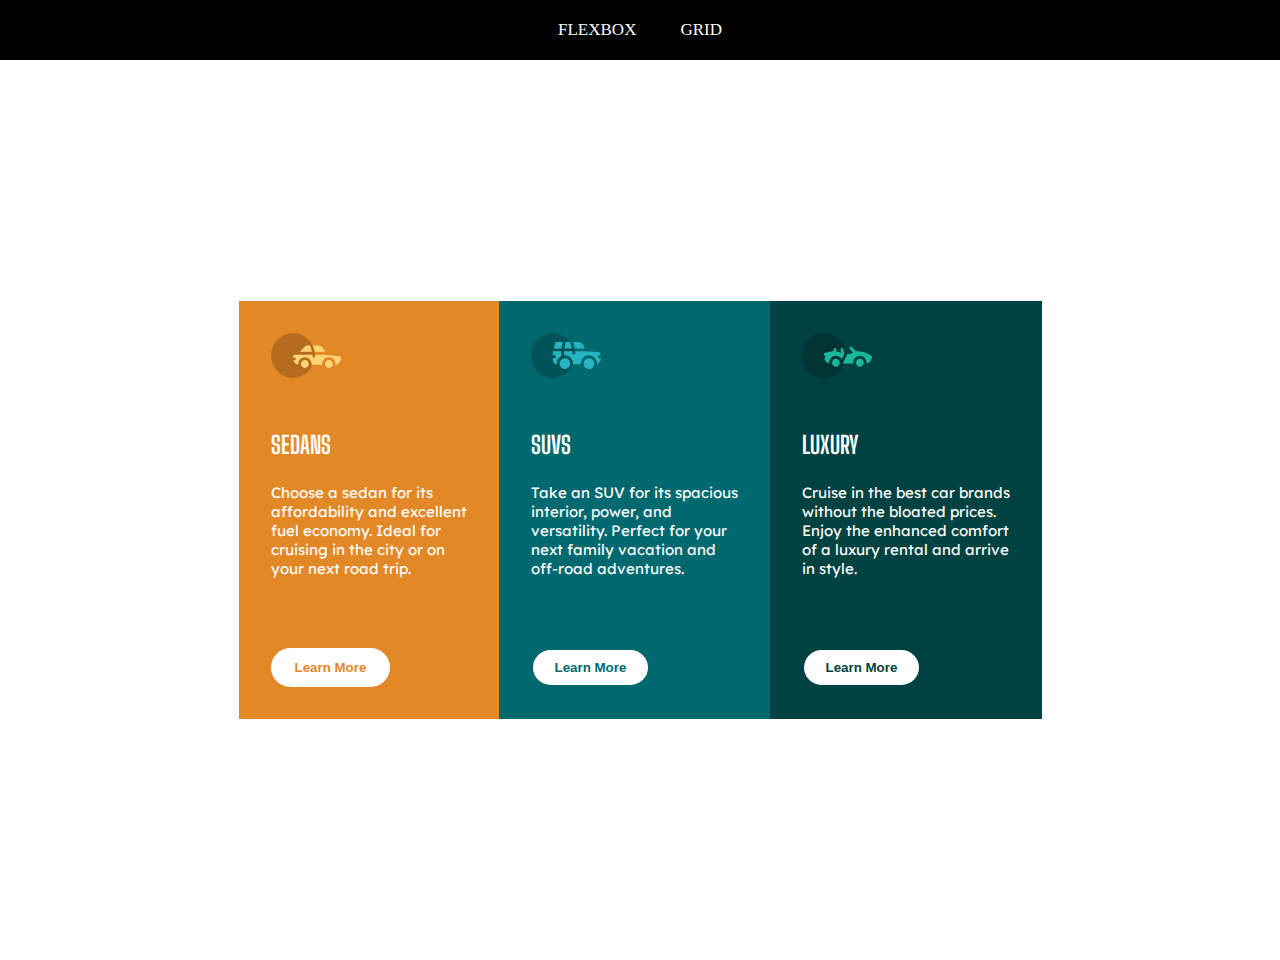
<file: index.html>
<!DOCTYPE html>
<html lang="en">
  <head>
    <meta charset="UTF-8" />
    <meta http-equiv="X-UA-Compatible" content="IE=edge" />
    <meta name="viewport" content="width=device-width, initial-scale=1.0" />
    <title>Flexbox layout</title>
    <link rel="stylesheet" href="style.css" />
    <link rel="stylesheet" href="https://fonts.google.com/specimen/Lexend+Deca">
    <link rel="stylesheet" href="https://fonts.google.com/specimen/Big+Shoulders+Display">
  </head>
  <body>
   
    <main class="all-main">
      <div class="header">
        <ul>
            <li><a target="_self" href="./index.html">Flexbox</a></li>
            <li><a href="./grid.html">Grid</a></li>
        </ul>
      </div>


<div class="main">

  <div class="sedans">
          <img src="./icon-sedans.svg" height="45px" width="70px" alt="sedan car"> 
          <h2>SEDANS</h2>
          <p>Choose a sedan for its</p>
          <p>affordability and excellent</p>
          <p>fuel economy. Ideal for</p>
          <p>cruising in the city or on</p>
          <p>your next road trip.</p>
          <button>Learn More</button>
        </div>
        <div class="suvs">
          <img src="./icon-suvs.svg" height="45px" width="70px" alt="suv car">
          <h2>SUVS</h2>
          <p>Take an SUV for its spacious</p>
          <p>interior, power, and</p>
          <p>versatility. Perfect for your</p>
          <p>next family vacation and</p>
          <p>off-road adventures.</p>
          <button>Learn More</button>
        </div>
        <div class="luxury">
          <img src="./icon-luxury.svg" height="45px" width="70px" alt="luxury car">
          <h2>LUXURY</h2>
          <p>Cruise in the best car brands</p>
          <p>without the bloated prices.</p>
          <p>Enjoy the enhanced comfort</p>
          <p>of a luxury rental and arrive</p>
          <p>in style.</p>
          <button>Learn More</button>
        </div>
        
      </div>
    </main>
  </body>
</html>
</file>
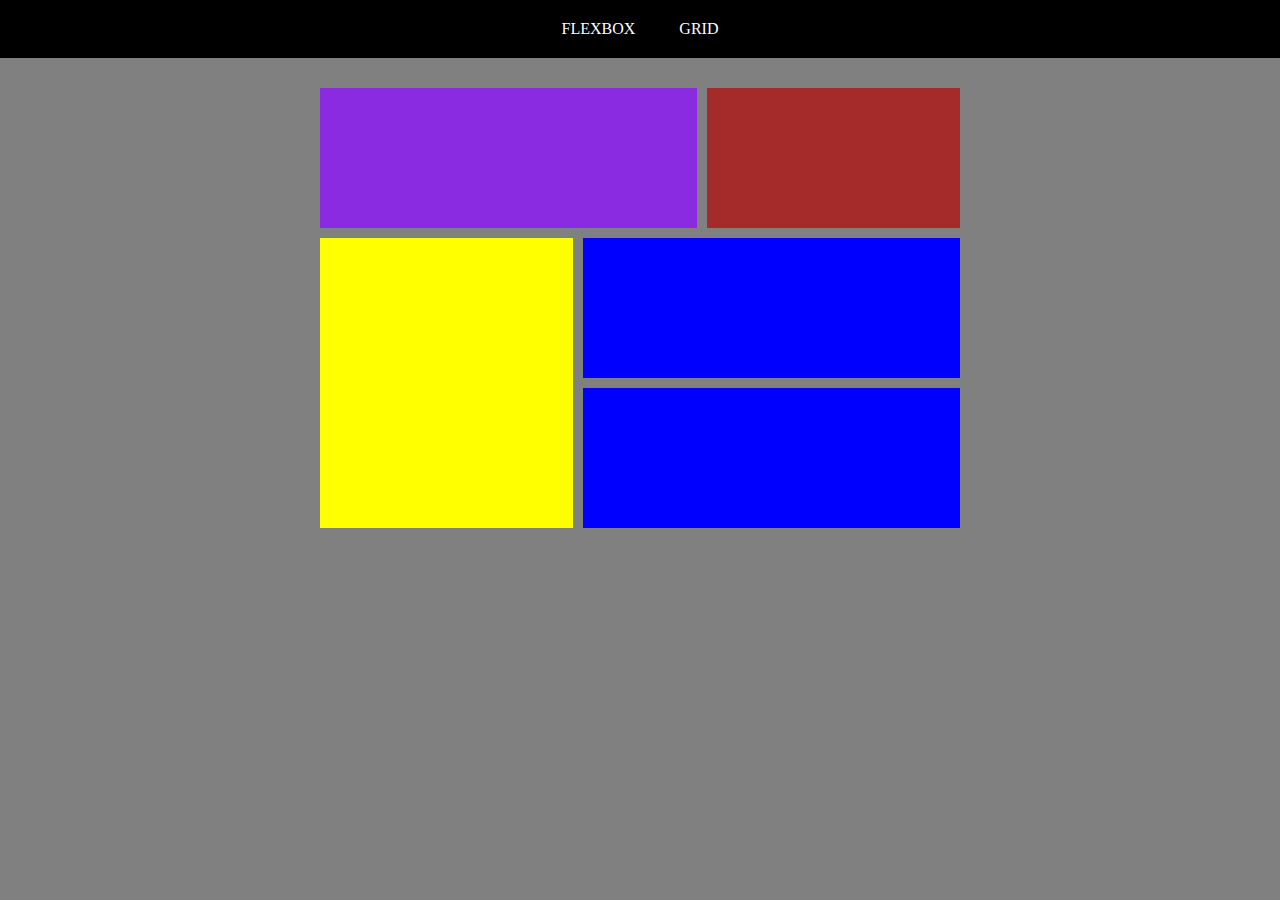
<file: grid.html>
<!DOCTYPE html>
<html lang="en">
<head>
    <meta charset="UTF-8">
    <meta http-equiv="X-UA-Compatible" content="IE=edge">
    <meta name="viewport" content="width=device-width, initial-scale=1.0">
    <title>Grid Layout Assignment</title>
    <link rel="stylesheet" href="grid.css">
</head>
<body>
    

    <main>
        <div class="header">
            <ul>
                <li><a href="./index.html">Flexbox</a></li>
                <li><a href="./grid.html">Grid</a></li>
            </ul>
        </div>



<div class="grid">
    <div class="a"></div>
    <div class="b"></div>
    <div class="c"></div>
    <div class="d"></div>
    <div class="e"></div>
   
</div>
        
       
    </main>
</body>
</html>
</file>
<file: style.css>
@import url('https://fonts.googleapis.com/css2?family=Lexend+Deca:wght@100;200;300;400;500;600;700&family=Montserrat:ital,wght@0,200;0,400;0,600;1,100;1,400&family=Poppins:ital,wght@0,100;0,300;0,400;1,100;1,200;1,300&display=swap');
@import url('https://fonts.googleapis.com/css2?family=Big+Shoulders+Display:wght@100;200;300;400;500;600;700&display=swap');
*{
    margin: 0px;
    padding: 0px;
    box-sizing: border-box;
}
body{
background-color: white;
}
main{display: block;}



.header ul{
    background-color: black;
    list-style: none;
    text-align: center;
}
.header li
{display: inline-block;
    
}

.header a
{display: block;
    padding: 20px;
text-transform: uppercase;
color: white;
font-size: 17px;
text-decoration: none;}


.header a:hover{background-color: gray;
    transition: 0.4s;
    color: red;
    
    }
    


    


.main{
    width: 100%;
    margin: auto;
    display: flex;
    justify-content: center;
    align-items: center;
    height: 100vh;
    border-radius: 8px;
}
.sedans{
    padding: 2em 2em;
    background-color: hsl(31, 77%, 52%);
}
.sedans img{
    background-color: hsl(31, 77%, 52%);

}
.sedans h2{
    padding-top: 2em;
    padding-bottom: 1.5rem;
    color: white;
    font-weight: 700;
    font-family: big shoulders display;
}
.sedans p{
    font-size: 15px;
    color: white;
    font-weight: 400;
    font-family: lexend deca;
}
.sedans button{
    background-color: white;
    color: hsl(31, 77%, 52%);
    border: 2px solid transparent;
    border-radius: 4rem;
    padding: 10px 22px;
    margin-top: 70px;
    text-decoration: none;
	transition: .4s;
    font-weight: bold;
}
.sedans button:hover{
	background-color: transparent;
	cursor: pointer;
    border: 2px solid white;
    color: white;
}    
.suvs{
    padding: 2em;
    background-color: hsl(184, 100%, 22%)
}
.suvs h2{
    padding-top: 2em;
    padding-bottom: 1.5rem;
    color: white;
    font-weight: 700;
    font-family: Big Shoulders Display;
}
.suvs p{
    font-size: 15px;
    color: white;
    font-weight: 400;
    font-family: lexend deca;
}
.suvs button{
    background-color: white;
    color: hsl(184, 100%, 22%);
    border: 2px solid;
    border-radius: 4rem;
    padding: 10px 22px;
    margin-top: 70px;
    text-decoration: none;
	transition: .4s;
    font-weight: bold;
}
.suvs button:hover{
	background-color: transparent;
	cursor: pointer;
    border: 2px solid white;
    color: white;
}    
.luxury{
    padding: 2em;
    background-color: hsl(179, 100%, 13%);
}
.luxury h2{
    padding-top: 2em;
    padding-bottom: 1.5rem;
    color: white;
    font-weight: 700;
    font-family: big shoulders display;
}
.luxury p{
    font-size: 15px;
    color: white;
    font-weight: 400;
    font-family: lexend deca;
}
.luxury button{
    background-color: white;
    color: hsl(179, 100%, 13%);
    border: 2px solid;
    border-radius: 4rem;
    padding: 10px 22px;
    margin-top: 70px;
    text-decoration: none;
	transition: .4s;
    font-weight: bold;
}
.luxury button:hover{
	background-color: transparent;
	cursor: pointer;
    border: 2px solid white;
    color: white;
}

@media screen and (max-width:375px) {
    .header ul li{display: block;
    width: 100%;}
  
    all-main{width: 95%;
display: block;} 

.main{display: block;
width: 95%;}

    
}
</file>
<file: grid.css>
@import url('https://fonts.googleapis.com/css2?family=Lexend+Deca:wght@100;200;300;400;500;600;700&family=Montserrat:ital,wght@0,200;0,400;0,600;1,100;1,400&family=Poppins:ital,wght@0,100;0,300;0,400;1,100;1,200;1,300&display=swap');
@import url('https://fonts.googleapis.com/css2?family=Big+Shoulders+Display:wght@100;200;300;400;500;600;700&display=swap');




* {
    margin: 0;
    padding: 0;
    box-sizing: border-box;
}

body

{background-color: grey;}

main{display: block;
margin: 0;
}



/* styling for the header nav */
.header ul{
background: black;
     list-style: none;
    padding: 0;
    margin: 0;
    text-align:center;
    
    
}
.header li{
    display: inline-block;

    

}
.header a{text-decoration: none;
color: white;
padding: 20px;
display: block;
text-transform: uppercase;

}

.header a:hover{background-color: gray;
transition: 0.4s;

}


.grid div{
    padding: 70px;
    
    

}


.grid{
position: relative;
top: 30px;
    display: grid;
    grid-template-areas: "a a b"
    "c d d"
    "c e e";
    width: 50%;
    margin: auto;
    gap: 10px;
    
    }



.a{grid-area: a;
background-color: blueviolet;}

.b{grid-area: b;
background-color: brown;}

.c{grid-area: c;
background-color: yellow;}

.d{grid-area: d;
background-color: blue;}

.e{grid-area: e;
background-color: blue;}


@media screen and (max-width:375px){
    .grid{width: 95%;
        height: 100vh;
    display: flex;
flex-direction:column;}

    .header ul li
    {display:block;}

    
    
}
</file>
